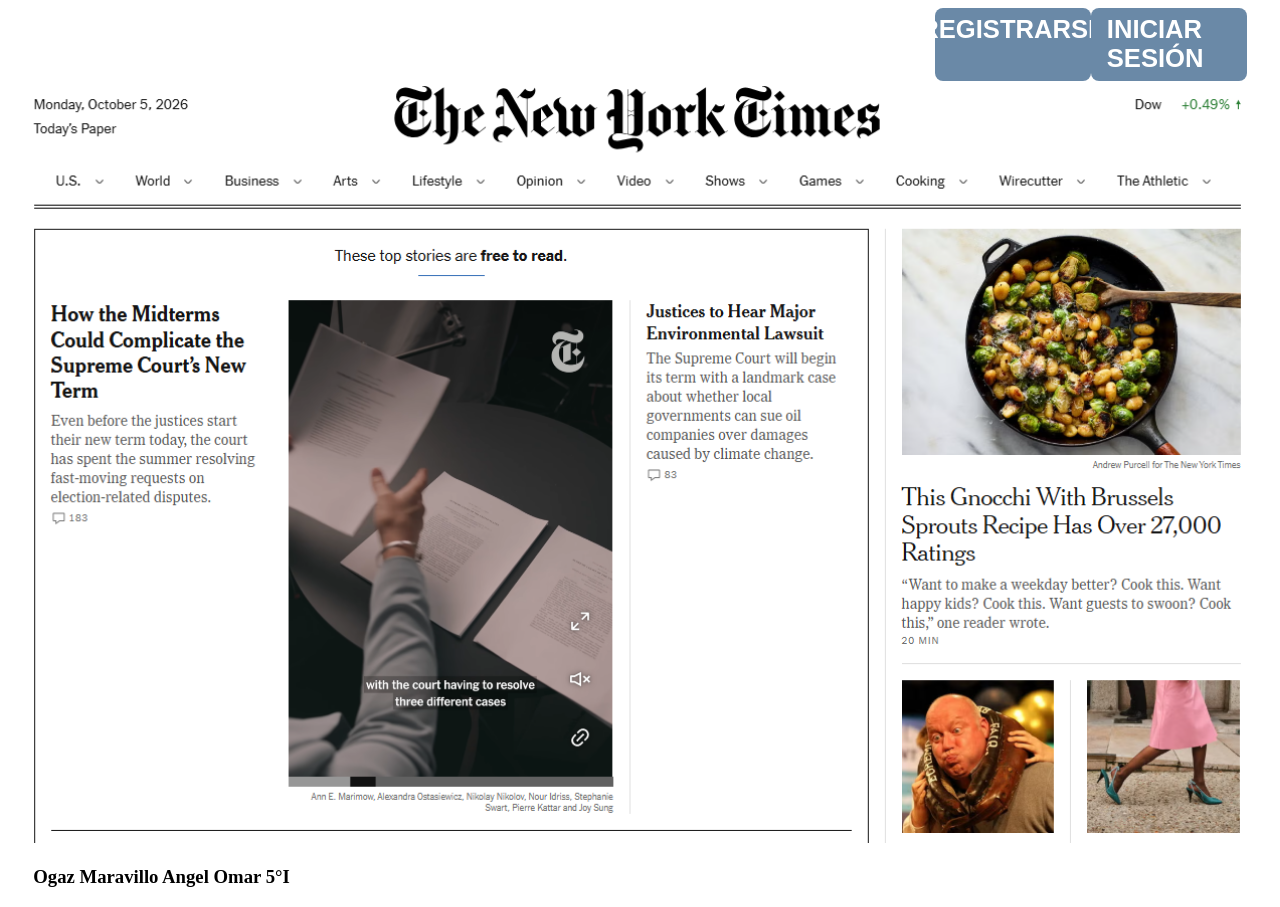
<file: index.html>
<!DOCTYPE html>
<html lang="es">
<head>
	<meta charset="utf-8">
	<meta name="viewport" content="width=device-width, initial-scale=1">
	<title>Formulario_Práctica8_AOOM_0605</title>
	<link rel="stylesheet" href="formularioestilo.css">
</head>
<body>
	<header>
		<a style="padding-left: 1.3%;" class="bt" href="registro.html">REGISTRARSE</a>
		<a style="padding-left: 1.3%;" class="bt" href="iniciosesion.html">INICIAR SESIÓN</a>
	</header>
		<img src="noticias.png" style="text-align: center;">
	<footer style="padding-left: 2%;"><h3>Ogaz Maravillo Angel Omar 5°I</h3></footer>
</body>
</html>
</file>
<file: formularioestilo.css>
div {
  justify-content: center;
}

img {
	width: 100%;
	height: auto;
}

.bt{
	display: flex;
	font-family: "Arial", sans-serif;
	font-weight: bold;
	color: white;
	background-color: blue;
	width: 10%;
	border-radius: 8px;
	justify-content: center;
	padding-right: 1.3%;
	background-color: #6A89A7;
	padding-top: 0.6%;
	padding-bottom: 0.6%;
	cursor: pointer;
	font-size: 160%;
	text-decoration: none;
}

.bt:hover {
	background-color: #6A8085;
}
header {
	display: flex;
	justify-content: right;
	align-items: right;
	padding-right: 2%;
	gap: 0%;
}

.form {
	font-family: "Arial", sans-serif;
	padding-right: 20%;
	padding-left: 20%;
	border-radius: 5px;
	padding-top: 5%;
	padding-bottom: 5%;
}

input {
	display: flex;
	align-items: center;
	justify-content: center;
	text-align: center;
}

.bto {
		display: flex;
	font-family: "Arial", sans-serif;
	border-radius: 3px;
	justify-content: center;
	padding-top: 0.6%;
	padding-bottom: 0.6%;
	font-size: 130%;
	text-decoration: none;
	border: 0.1;
}
</file>
